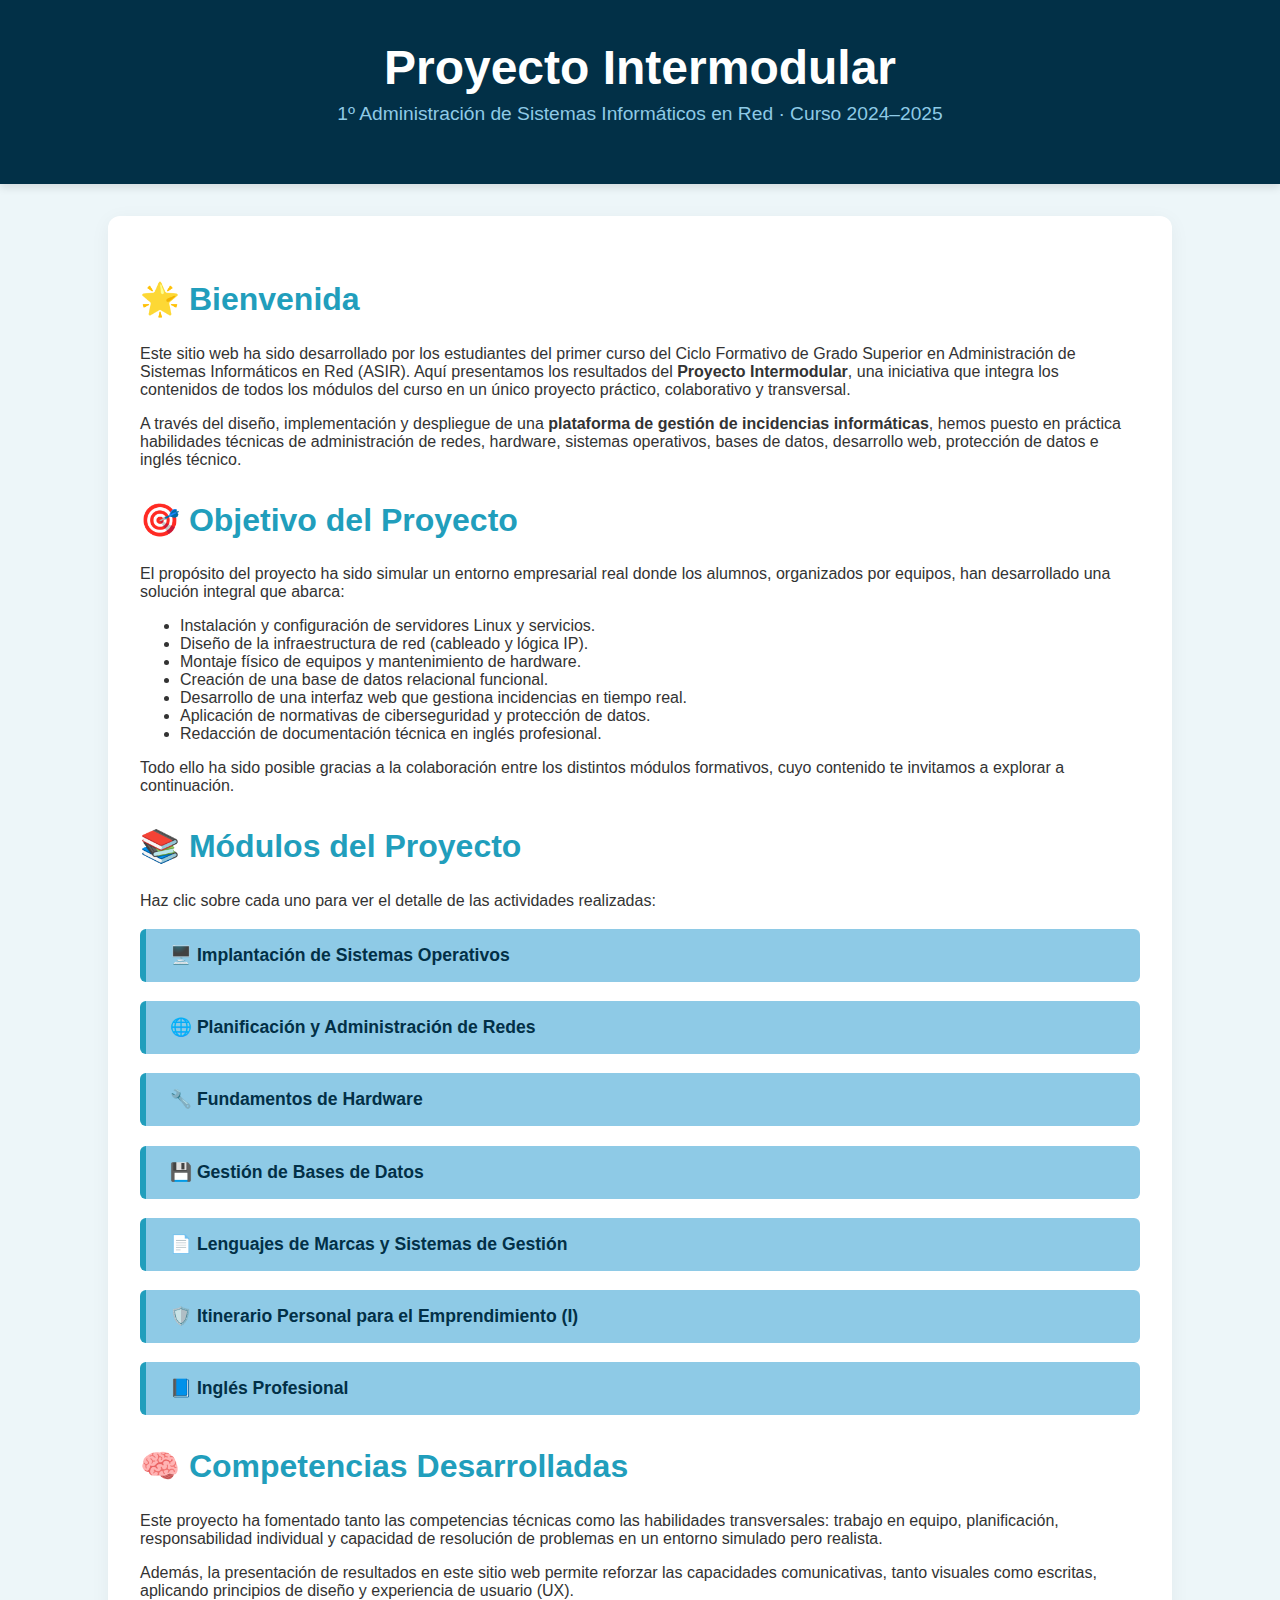
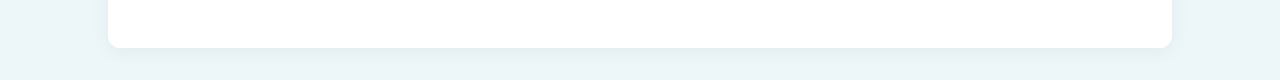
<file: index.html>
<!DOCTYPE html>
<html lang="es">
<head>
  <meta charset="UTF-8">
  <title>Proyecto Intermodular - 1º ASIR</title>
  <link rel="stylesheet" href="styles.css">
</head>
<body>
  <header>
    <h1>Proyecto Intermodular</h1>
    <p>1º Administración de Sistemas Informáticos en Red · Curso 2024–2025</p>
  </header>

  <main>
    <section>
      <h2>🌟 Bienvenida</h2>
      <p>
        Este sitio web ha sido desarrollado por los estudiantes del primer curso del Ciclo Formativo de Grado Superior en Administración de Sistemas Informáticos en Red (ASIR).
        Aquí presentamos los resultados del <strong>Proyecto Intermodular</strong>, una iniciativa que integra los contenidos de todos los módulos del curso en un único proyecto práctico, colaborativo y transversal.
      </p>
      <p>
        A través del diseño, implementación y despliegue de una <strong>plataforma de gestión de incidencias informáticas</strong>, hemos puesto en práctica habilidades técnicas de administración de redes, hardware, sistemas operativos, bases de datos, desarrollo web, protección de datos e inglés técnico.
      </p>
    </section>

    <section>
      <h2>🎯 Objetivo del Proyecto</h2>
      <p>
        El propósito del proyecto ha sido simular un entorno empresarial real donde los alumnos, organizados por equipos, han desarrollado una solución integral que abarca:
      </p>
      <ul>
        <li>Instalación y configuración de servidores Linux y servicios.</li>
        <li>Diseño de la infraestructura de red (cableado y lógica IP).</li>
        <li>Montaje físico de equipos y mantenimiento de hardware.</li>
        <li>Creación de una base de datos relacional funcional.</li>
        <li>Desarrollo de una interfaz web que gestiona incidencias en tiempo real.</li>
        <li>Aplicación de normativas de ciberseguridad y protección de datos.</li>
        <li>Redacción de documentación técnica en inglés profesional.</li>
      </ul>
      <p>
        Todo ello ha sido posible gracias a la colaboración entre los distintos módulos formativos, cuyo contenido te invitamos a explorar a continuación.
      </p>
    </section>

    <section>
      <h2>📚 Módulos del Proyecto</h2>
      <p>Haz clic sobre cada uno para ver el detalle de las actividades realizadas:</p>

      <a class="module-link" href="iso.html">🖥️ Implantación de Sistemas Operativos</a>
      <a class="module-link" href="par.html">🌐 Planificación y Administración de Redes</a>
      <a class="module-link" href="fh.html">🔧 Fundamentos de Hardware</a>
      <a class="module-link" href="gbd.html">💾 Gestión de Bases de Datos</a>
      <a class="module-link" href="lm.html">📄 Lenguajes de Marcas y Sistemas de Gestión</a>
      <a class="module-link" href="ipe.html">🛡️ Itinerario Personal para el Emprendimiento (I)</a>
      <a class="module-link" href="ing.html">📘 Inglés Profesional</a>
    </section>

    <section>
      <h2>🧠 Competencias Desarrolladas</h2>
      <p>
        Este proyecto ha fomentado tanto las competencias técnicas como las habilidades transversales: trabajo en equipo, planificación, responsabilidad individual y capacidad de resolución de problemas en un entorno simulado pero realista.
      </p>
      <p>
        Además, la presentación de resultados en este sitio web permite reforzar las capacidades comunicativas, tanto visuales como escritas, aplicando principios de diseño y experiencia de usuario (UX).
      </p>
    </section>
  </main>
</body>
</html>
</file>
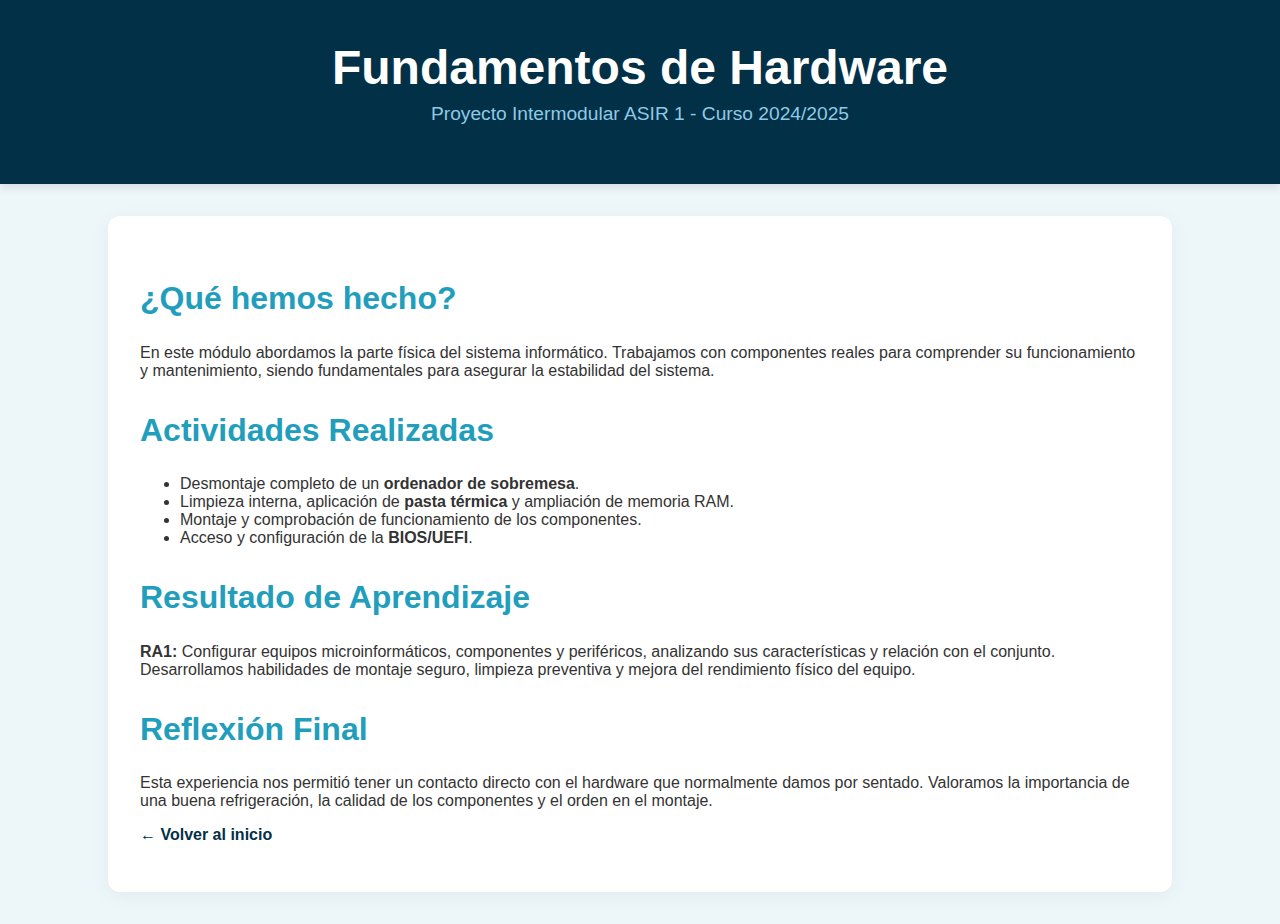
<file: fh.html>
<!DOCTYPE html>
<html lang="es">
<head>
  <meta charset="UTF-8">
  <title>Fundamentos de Hardware</title>
  <link rel="stylesheet" href="styles.css">
</head>
<body>
  <header>
    <h1>Fundamentos de Hardware</h1>
    <p>Proyecto Intermodular ASIR 1 - Curso 2024/2025</p>
  </header>
  <main>
    <section>
      <h2>¿Qué hemos hecho?</h2>
      <p>
        En este módulo abordamos la parte física del sistema informático. Trabajamos con componentes reales para comprender su funcionamiento y mantenimiento, siendo fundamentales para asegurar la estabilidad del sistema.
      </p>
    </section>

    <section>
      <h2>Actividades Realizadas</h2>
      <ul>
        <li>Desmontaje completo de un <strong>ordenador de sobremesa</strong>.</li>
        <li>Limpieza interna, aplicación de <strong>pasta térmica</strong> y ampliación de memoria RAM.</li>
        <li>Montaje y comprobación de funcionamiento de los componentes.</li>
        <li>Acceso y configuración de la <strong>BIOS/UEFI</strong>.</li>
      </ul>
    </section>

    <section>
      <h2>Resultado de Aprendizaje</h2>
      <p>
        <strong>RA1:</strong> Configurar equipos microinformáticos, componentes y periféricos, analizando sus características y relación con el conjunto. Desarrollamos habilidades de montaje seguro, limpieza preventiva y mejora del rendimiento físico del equipo.
      </p>
    </section>

    <section>
      <h2>Reflexión Final</h2>
      <p>
        Esta experiencia nos permitió tener un contacto directo con el hardware que normalmente damos por sentado. Valoramos la importancia de una buena refrigeración, la calidad de los componentes y el orden en el montaje.
      </p>
      <p><a href="index.html">&larr; Volver al inicio</a></p>
    </section>
  </main>
</body>
</html>
</file>
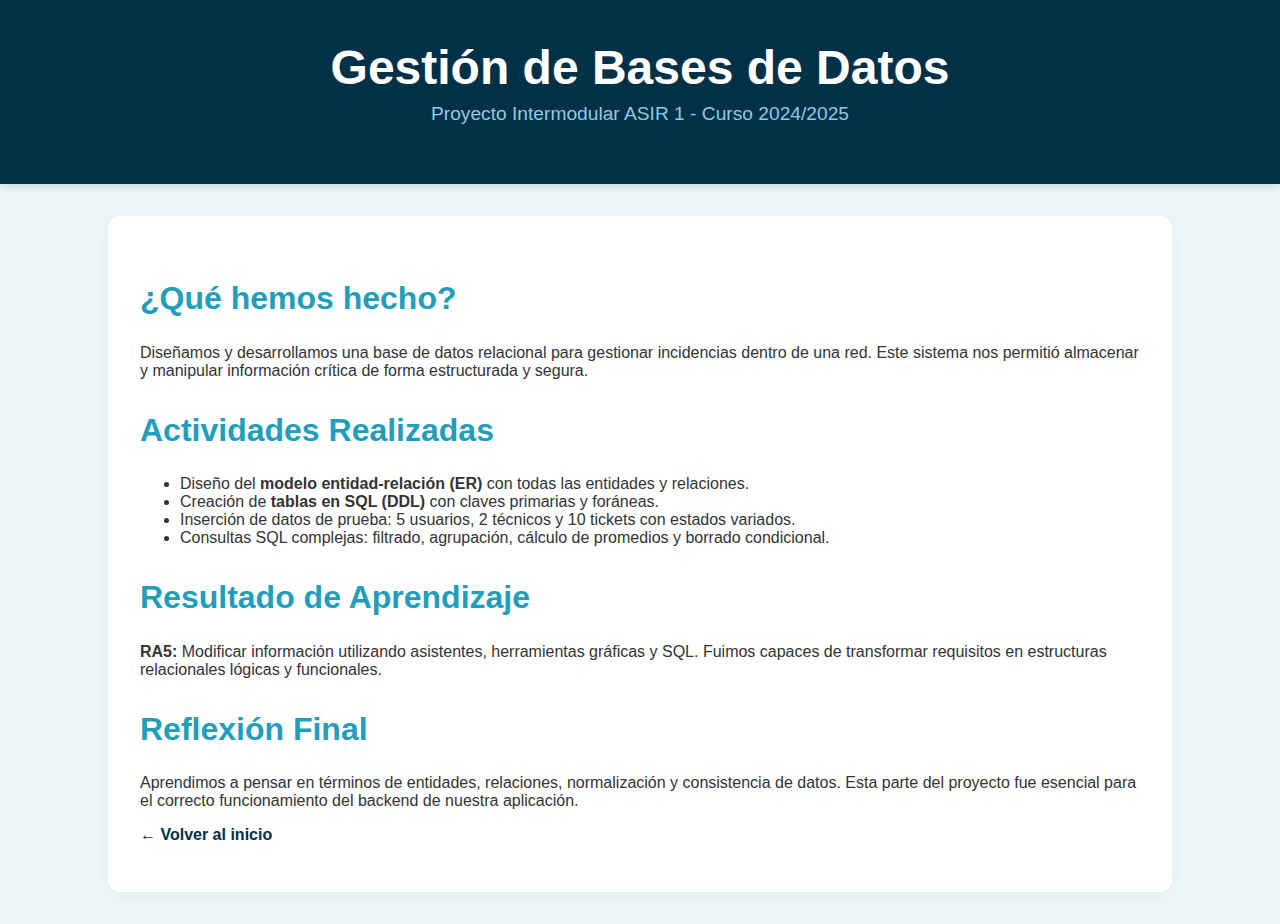
<file: gbd.html>
<!DOCTYPE html>
<html lang="es">
<head>
  <meta charset="UTF-8">
  <title>Gestión de Bases de Datos</title>
  <link rel="stylesheet" href="styles.css">
</head>
<body>
  <header>
    <h1>Gestión de Bases de Datos</h1>
    <p>Proyecto Intermodular ASIR 1 - Curso 2024/2025</p>
  </header>
  <main>
    <section>
      <h2>¿Qué hemos hecho?</h2>
      <p>
        Diseñamos y desarrollamos una base de datos relacional para gestionar incidencias dentro de una red. Este sistema nos permitió almacenar y manipular información crítica de forma estructurada y segura.
      </p>
    </section>

    <section>
      <h2>Actividades Realizadas</h2>
      <ul>
        <li>Diseño del <strong>modelo entidad-relación (ER)</strong> con todas las entidades y relaciones.</li>
        <li>Creación de <strong>tablas en SQL (DDL)</strong> con claves primarias y foráneas.</li>
        <li>Inserción de datos de prueba: 5 usuarios, 2 técnicos y 10 tickets con estados variados.</li>
        <li>Consultas SQL complejas: filtrado, agrupación, cálculo de promedios y borrado condicional.</li>
      </ul>
    </section>

    <section>
      <h2>Resultado de Aprendizaje</h2>
      <p>
        <strong>RA5:</strong> Modificar información utilizando asistentes, herramientas gráficas y SQL. Fuimos capaces de transformar requisitos en estructuras relacionales lógicas y funcionales.
      </p>
    </section>

    <section>
      <h2>Reflexión Final</h2>
      <p>
        Aprendimos a pensar en términos de entidades, relaciones, normalización y consistencia de datos. Esta parte del proyecto fue esencial para el correcto funcionamiento del backend de nuestra aplicación.
      </p>
      <p><a href="index.html">&larr; Volver al inicio</a></p>
    </section>
  </main>
</body>
</html>
</file>
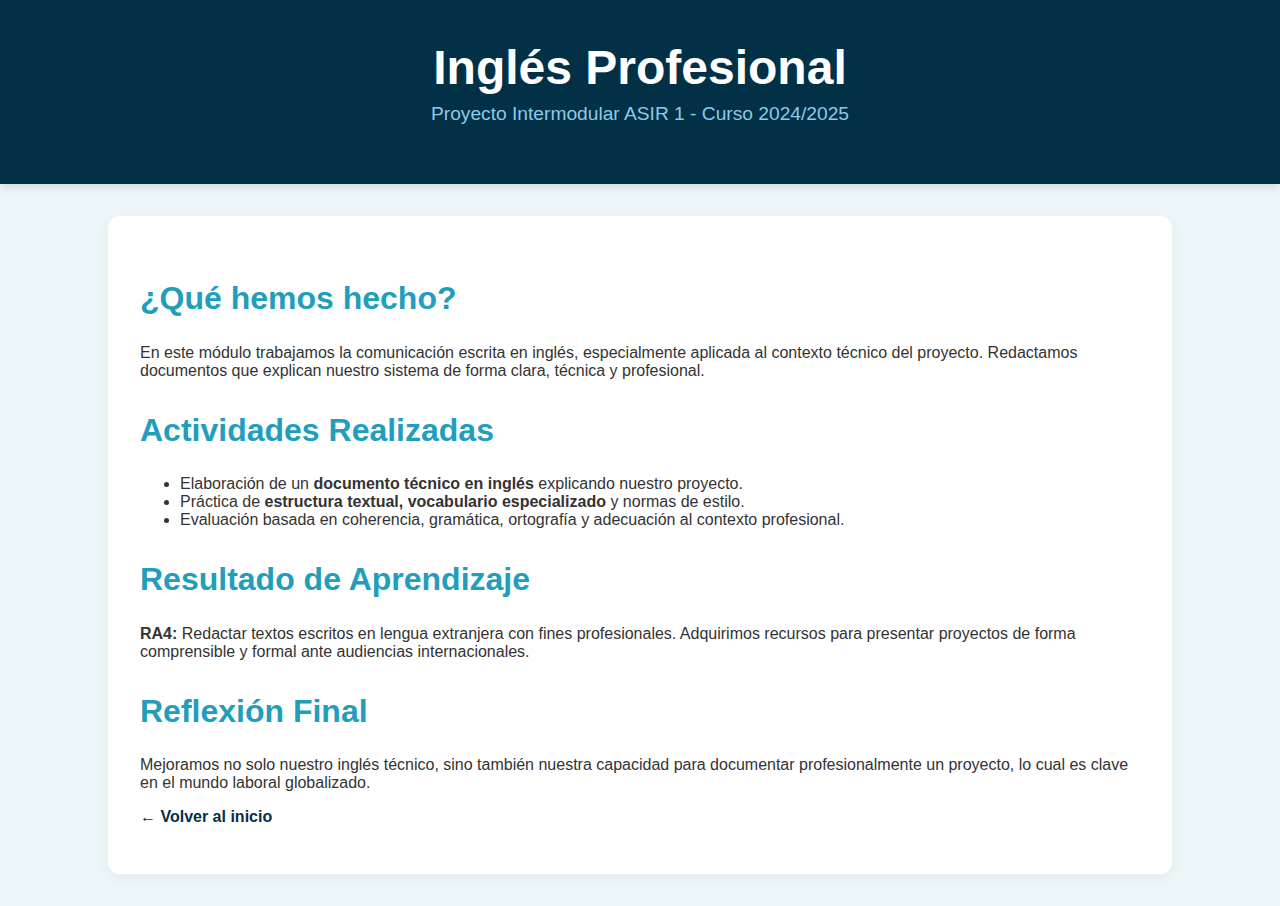
<file: ing.html>
<!DOCTYPE html>
<html lang="es">
<head>
  <meta charset="UTF-8">
  <title>Inglés Profesional</title>
  <link rel="stylesheet" href="styles.css">
</head>
<body>
  <header>
    <h1>Inglés Profesional</h1>
    <p>Proyecto Intermodular ASIR 1 - Curso 2024/2025</p>
  </header>
  <main>
    <section>
      <h2>¿Qué hemos hecho?</h2>
      <p>
        En este módulo trabajamos la comunicación escrita en inglés, especialmente aplicada al contexto técnico del proyecto. Redactamos documentos que explican nuestro sistema de forma clara, técnica y profesional.
      </p>
    </section>

    <section>
      <h2>Actividades Realizadas</h2>
      <ul>
        <li>Elaboración de un <strong>documento técnico en inglés</strong> explicando nuestro proyecto.</li>
        <li>Práctica de <strong>estructura textual, vocabulario especializado</strong> y normas de estilo.</li>
        <li>Evaluación basada en coherencia, gramática, ortografía y adecuación al contexto profesional.</li>
      </ul>
    </section>

    <section>
      <h2>Resultado de Aprendizaje</h2>
      <p>
        <strong>RA4:</strong> Redactar textos escritos en lengua extranjera con fines profesionales. Adquirimos recursos para presentar proyectos de forma comprensible y formal ante audiencias internacionales.
      </p>
    </section>

    <section>
      <h2>Reflexión Final</h2>
      <p>
        Mejoramos no solo nuestro inglés técnico, sino también nuestra capacidad para documentar profesionalmente un proyecto, lo cual es clave en el mundo laboral globalizado.
      </p>
      <p><a href="index.html">&larr; Volver al inicio</a></p>
    </section>
  </main>
</body>
</html>
</file>
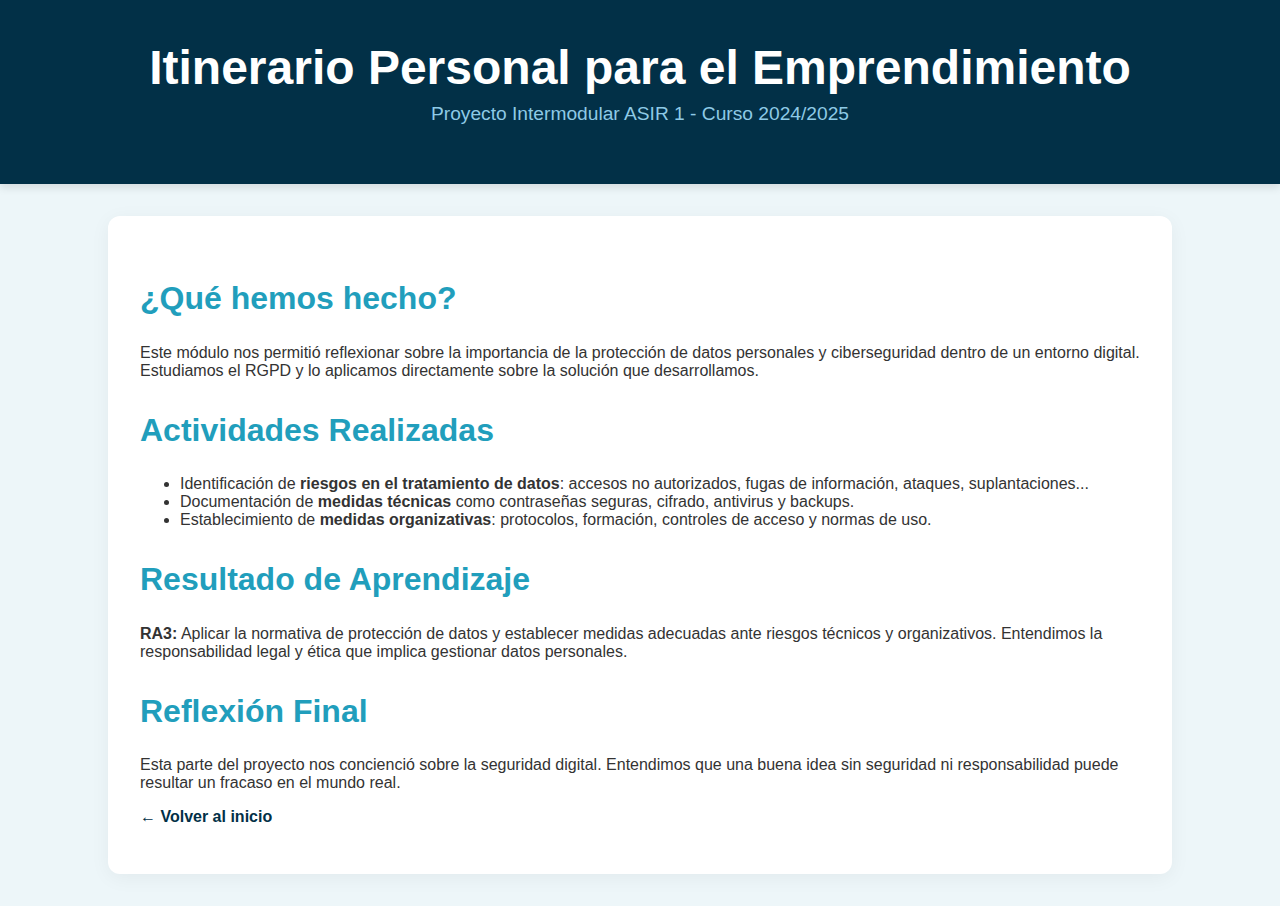
<file: ipe.html>
<!DOCTYPE html>
<html lang="es">
<head>
  <meta charset="UTF-8">
  <title>Itinerario Personal para el Emprendimiento (I)</title>
  <link rel="stylesheet" href="styles.css">
</head>
<body>
  <header>
    <h1>Itinerario Personal para el Emprendimiento</h1>
    <p>Proyecto Intermodular ASIR 1 - Curso 2024/2025</p>
  </header>
  <main>
    <section>
      <h2>¿Qué hemos hecho?</h2>
      <p>
        Este módulo nos permitió reflexionar sobre la importancia de la protección de datos personales y ciberseguridad dentro de un entorno digital. Estudiamos el RGPD y lo aplicamos directamente sobre la solución que desarrollamos.
      </p>
    </section>

    <section>
      <h2>Actividades Realizadas</h2>
      <ul>
        <li>Identificación de <strong>riesgos en el tratamiento de datos</strong>: accesos no autorizados, fugas de información, ataques, suplantaciones...</li>
        <li>Documentación de <strong>medidas técnicas</strong> como contraseñas seguras, cifrado, antivirus y backups.</li>
        <li>Establecimiento de <strong>medidas organizativas</strong>: protocolos, formación, controles de acceso y normas de uso.</li>
      </ul>
    </section>

    <section>
      <h2>Resultado de Aprendizaje</h2>
      <p>
        <strong>RA3:</strong> Aplicar la normativa de protección de datos y establecer medidas adecuadas ante riesgos técnicos y organizativos. Entendimos la responsabilidad legal y ética que implica gestionar datos personales.
      </p>
    </section>

    <section>
      <h2>Reflexión Final</h2>
      <p>
        Esta parte del proyecto nos concienció sobre la seguridad digital. Entendimos que una buena idea sin seguridad ni responsabilidad puede resultar un fracaso en el mundo real.
      </p>
      <p><a href="index.html">&larr; Volver al inicio</a></p>
    </section>
  </main>
</body>
</html>
</file>
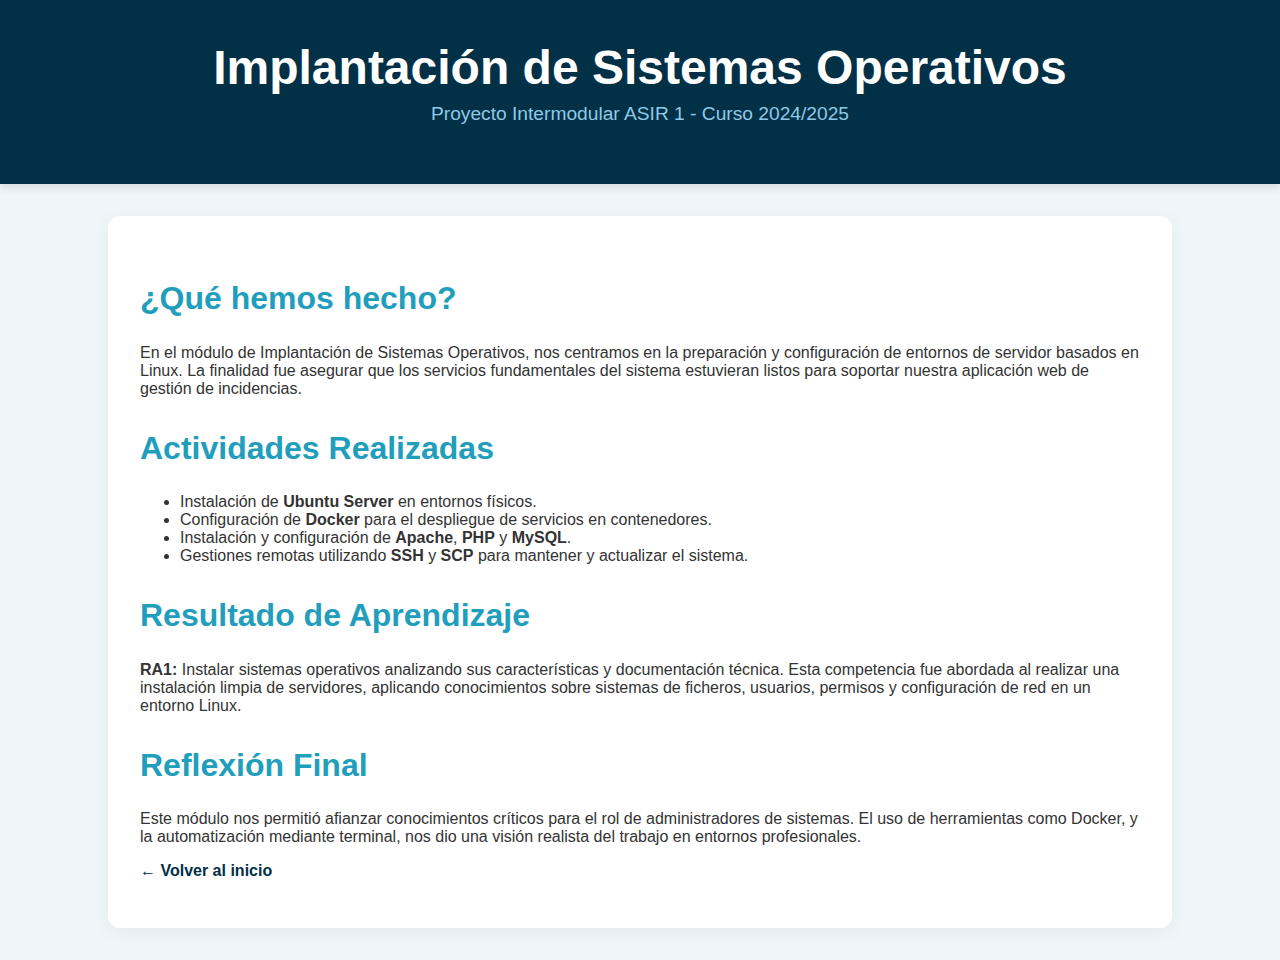
<file: iso.html>
<!DOCTYPE html>
<html lang="es">
<head>
  <meta charset="UTF-8">
  <title>Implantación de Sistemas Operativos</title>
  <link rel="stylesheet" href="styles.css">
</head>
<body>
  <header>
    <h1>Implantación de Sistemas Operativos</h1>
    <p>Proyecto Intermodular ASIR 1 - Curso 2024/2025</p>
  </header>
  <main>
    <section>
      <h2>¿Qué hemos hecho?</h2>
      <p>
        En el módulo de Implantación de Sistemas Operativos, nos centramos en la preparación y configuración de entornos de servidor basados en Linux. La finalidad fue asegurar que los servicios fundamentales del sistema estuvieran listos para soportar nuestra aplicación web de gestión de incidencias.
      </p>
    </section>

    <section>
      <h2>Actividades Realizadas</h2>
      <ul>
        <li>Instalación de <strong>Ubuntu Server</strong> en entornos físicos.</li>
        <li>Configuración de <strong>Docker</strong> para el despliegue de servicios en contenedores.</li>
        <li>Instalación y configuración de <strong>Apache</strong>, <strong>PHP</strong> y <strong>MySQL</strong>.</li>
        <li>Gestiones remotas utilizando <strong>SSH</strong> y <strong>SCP</strong> para mantener y actualizar el sistema.</li>
      </ul>
    </section>

    <section>
      <h2>Resultado de Aprendizaje</h2>
      <p>
        <strong>RA1:</strong> Instalar sistemas operativos analizando sus características y documentación técnica. Esta competencia fue abordada al realizar una instalación limpia de servidores, aplicando conocimientos sobre sistemas de ficheros, usuarios, permisos y configuración de red en un entorno Linux.
      </p>
    </section>

    <section>
      <h2>Reflexión Final</h2>
      <p>
        Este módulo nos permitió afianzar conocimientos críticos para el rol de administradores de sistemas. El uso de herramientas como Docker, y la automatización mediante terminal, nos dio una visión realista del trabajo en entornos profesionales.
      </p>
      <p><a href="index.html">&larr; Volver al inicio</a></p>
    </section>
  </main>
</body>
</html>
</file>
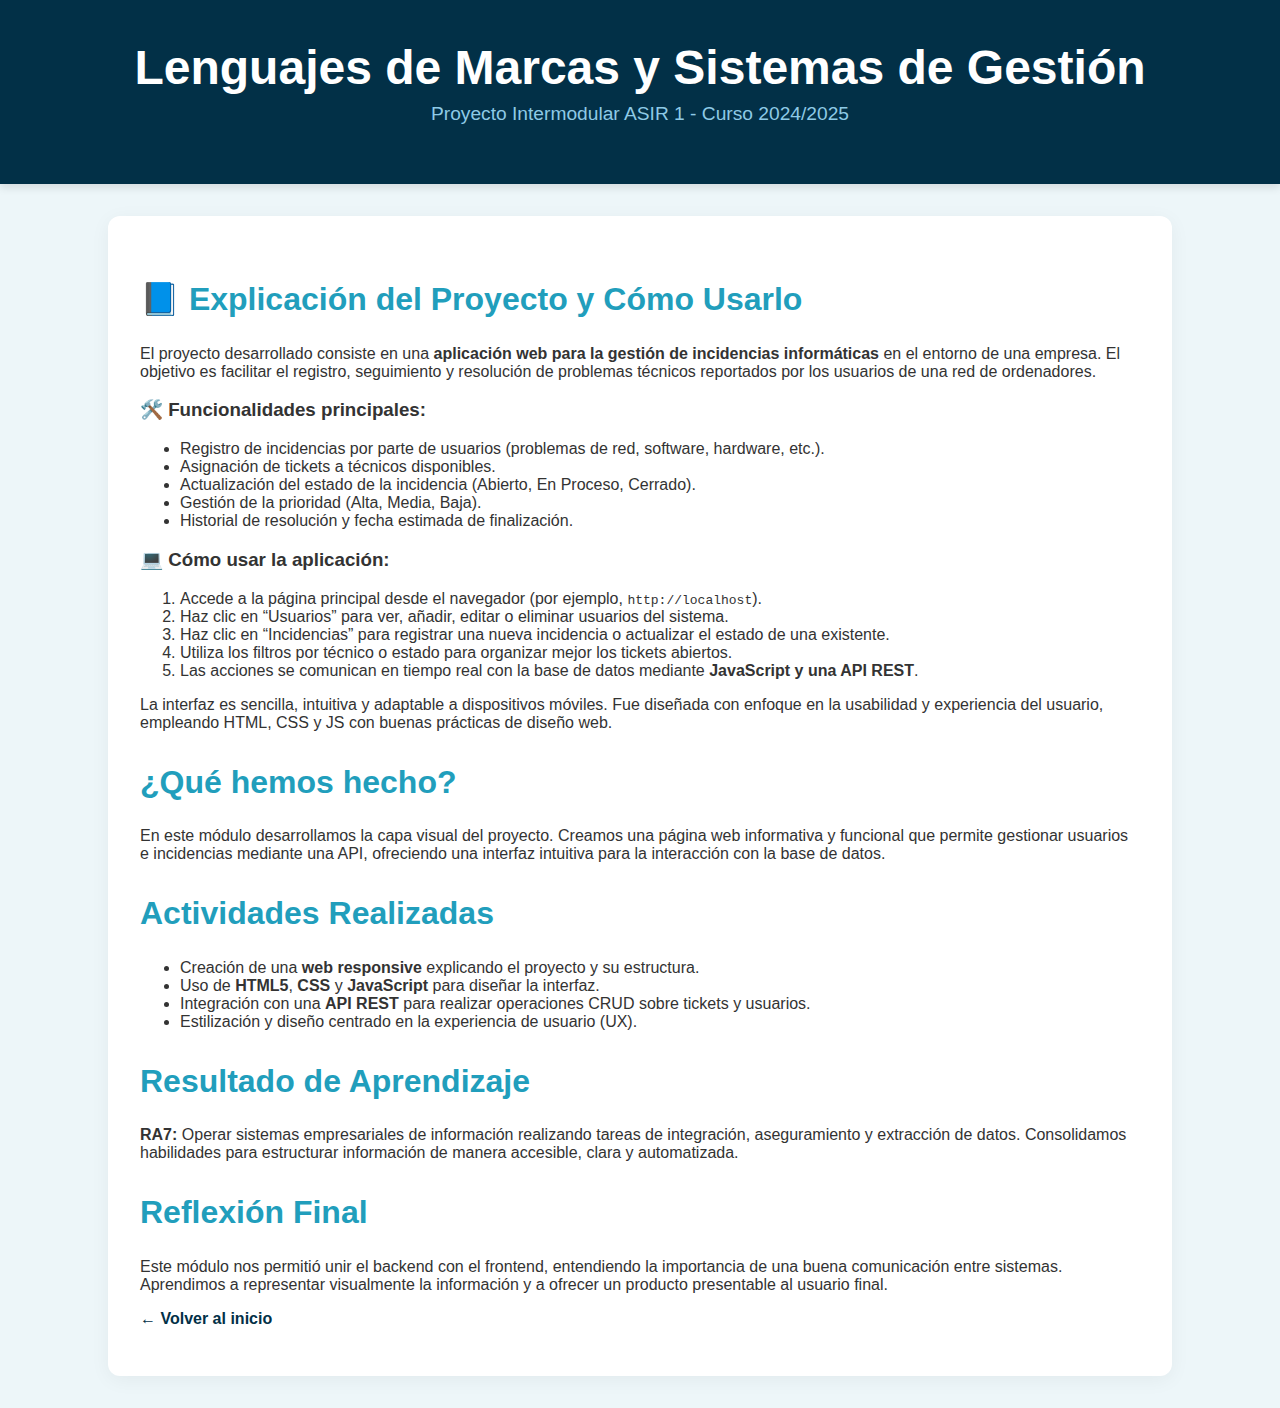
<file: lm.html>
<!DOCTYPE html>
<html lang="es">
<head>
  <meta charset="UTF-8">
  <title>Lenguajes de Marcas y SGI</title>
  <link rel="stylesheet" href="styles.css">
</head>
<body>
  <header>
    <h1>Lenguajes de Marcas y Sistemas de Gestión</h1>
    <p>Proyecto Intermodular ASIR 1 - Curso 2024/2025</p>
  </header>
  <main>
    <section>
        <h2>📘 Explicación del Proyecto y Cómo Usarlo</h2>
        <p>
          El proyecto desarrollado consiste en una <strong>aplicación web para la gestión de incidencias informáticas</strong>
          en el entorno de una empresa. El objetivo es facilitar el registro, seguimiento y resolución de problemas técnicos
          reportados por los usuarios de una red de ordenadores.
        </p>
        <h3>🛠️ Funcionalidades principales:</h3>
        <ul>
          <li>Registro de incidencias por parte de usuarios (problemas de red, software, hardware, etc.).</li>
          <li>Asignación de tickets a técnicos disponibles.</li>
          <li>Actualización del estado de la incidencia (Abierto, En Proceso, Cerrado).</li>
          <li>Gestión de la prioridad (Alta, Media, Baja).</li>
          <li>Historial de resolución y fecha estimada de finalización.</li>
        </ul>
      
        <h3>💻 Cómo usar la aplicación:</h3>
        <ol>
          <li>Accede a la página principal desde el navegador (por ejemplo, <code>http://localhost</code>).</li>
          <li>Haz clic en “Usuarios” para ver, añadir, editar o eliminar usuarios del sistema.</li>
          <li>Haz clic en “Incidencias” para registrar una nueva incidencia o actualizar el estado de una existente.</li>
          <li>Utiliza los filtros por técnico o estado para organizar mejor los tickets abiertos.</li>
          <li>Las acciones se comunican en tiempo real con la base de datos mediante <strong>JavaScript y una API REST</strong>.</li>
        </ol>
      
        <p>
          La interfaz es sencilla, intuitiva y adaptable a dispositivos móviles. Fue diseñada con enfoque en la usabilidad
          y experiencia del usuario, empleando HTML, CSS y JS con buenas prácticas de diseño web.
        </p>
      </section>
      
    <section>
      <h2>¿Qué hemos hecho?</h2>
      <p>
        En este módulo desarrollamos la capa visual del proyecto. Creamos una página web informativa y funcional que permite gestionar usuarios e incidencias mediante una API, ofreciendo una interfaz intuitiva para la interacción con la base de datos.
      </p>
    </section>

    <section>
      <h2>Actividades Realizadas</h2>
      <ul>
        <li>Creación de una <strong>web responsive</strong> explicando el proyecto y su estructura.</li>
        <li>Uso de <strong>HTML5</strong>, <strong>CSS</strong> y <strong>JavaScript</strong> para diseñar la interfaz.</li>
        <li>Integración con una <strong>API REST</strong> para realizar operaciones CRUD sobre tickets y usuarios.</li>
        <li>Estilización y diseño centrado en la experiencia de usuario (UX).</li>
      </ul>
    </section>

    <section>
      <h2>Resultado de Aprendizaje</h2>
      <p>
        <strong>RA7:</strong> Operar sistemas empresariales de información realizando tareas de integración, aseguramiento y extracción de datos. Consolidamos habilidades para estructurar información de manera accesible, clara y automatizada.
      </p>
    </section>

    <section>
      <h2>Reflexión Final</h2>
      <p>
        Este módulo nos permitió unir el backend con el frontend, entendiendo la importancia de una buena comunicación entre sistemas. Aprendimos a representar visualmente la información y a ofrecer un producto presentable al usuario final.
      </p>
      <p><a href="index.html">&larr; Volver al inicio</a></p>
    </section>
  </main>   
</body>
</html>
</file>
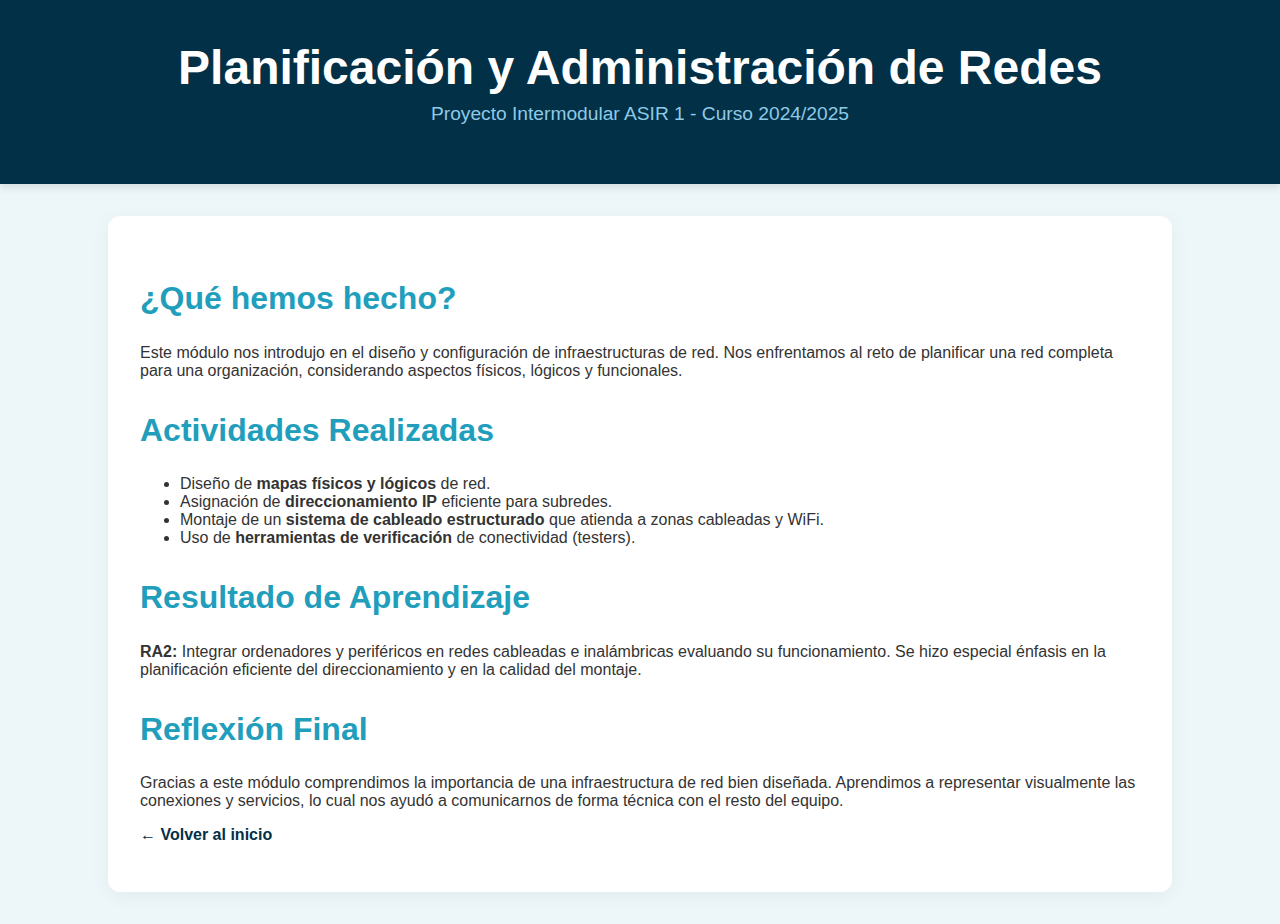
<file: par.html>
<!DOCTYPE html>
<html lang="es">
<head>
  <meta charset="UTF-8">
  <title>Planificación y Administración de Redes</title>
  <link rel="stylesheet" href="styles.css">
</head>
<body>
  <header>
    <h1>Planificación y Administración de Redes</h1>
    <p>Proyecto Intermodular ASIR 1 - Curso 2024/2025</p>
  </header>
  <main>
    <section>
      <h2>¿Qué hemos hecho?</h2>
      <p>
        Este módulo nos introdujo en el diseño y configuración de infraestructuras de red. Nos enfrentamos al reto de planificar una red completa para una organización, considerando aspectos físicos, lógicos y funcionales.
      </p>
    </section>

    <section>
      <h2>Actividades Realizadas</h2>
      <ul>
        <li>Diseño de <strong>mapas físicos y lógicos</strong> de red.</li>
        <li>Asignación de <strong>direccionamiento IP</strong> eficiente para subredes.</li>
        <li>Montaje de un <strong>sistema de cableado estructurado</strong> que atienda a zonas cableadas y WiFi.</li>
        <li>Uso de <strong>herramientas de verificación</strong> de conectividad (testers).</li>
      </ul>
    </section>

    <section>
      <h2>Resultado de Aprendizaje</h2>
      <p>
        <strong>RA2:</strong> Integrar ordenadores y periféricos en redes cableadas e inalámbricas evaluando su funcionamiento. Se hizo especial énfasis en la planificación eficiente del direccionamiento y en la calidad del montaje.
      </p>
    </section>

    <section>
      <h2>Reflexión Final</h2>
      <p>
        Gracias a este módulo comprendimos la importancia de una infraestructura de red bien diseñada. Aprendimos a representar visualmente las conexiones y servicios, lo cual nos ayudó a comunicarnos de forma técnica con el resto del equipo.
      </p>
      <p><a href="index.html">&larr; Volver al inicio</a></p>
    </section>
  </main>
</body>
</html>
</file>
<file: styles.css>
body {
    font-family: 'Segoe UI', Tahoma, Geneva, Verdana, sans-serif;
    margin: 0;
    padding: 0;
    background: #edf6f9;
    color: #333;
  }
  
  header {
    background: #023047;
    color: white;
    padding: 2.5rem 1rem;
    text-align: center;
    box-shadow: 0 4px 8px rgba(0,0,0,0.1);
  }
  
  header h1 {
    margin: 0;
    font-size: 3rem;
  }
  
  header p {
    margin-top: 0.5rem;
    font-size: 1.2rem;
    color: #8ecae6;
  }
  
  main {
    max-width: 1000px;
    margin: 2rem auto;
    padding: 2rem;
    background: white;
    border-radius: 12px;
    box-shadow: 0 4px 20px rgba(0,0,0,0.05);
  }
  
  h2 {
    color: #219ebc;
    margin-top: 2rem;
    font-size: 2rem;
  }
  
  a {
    color: #023047;
    text-decoration: none;
    font-weight: bold;
  }
  
  a:hover {
    color: #ffb703;
  }
  
  .module-link {
    display: block;
    background: #8ecae6;
    padding: 1rem 1.5rem;
    margin: 1.2rem 0;
    border-left: 6px solid #219ebc;
    border-radius: 6px;
    transition: background 0.3s ease;
    font-size: 1.1rem;
  }
  
  .module-link:hover {
    background: #caf0f8;
  }
</file>
